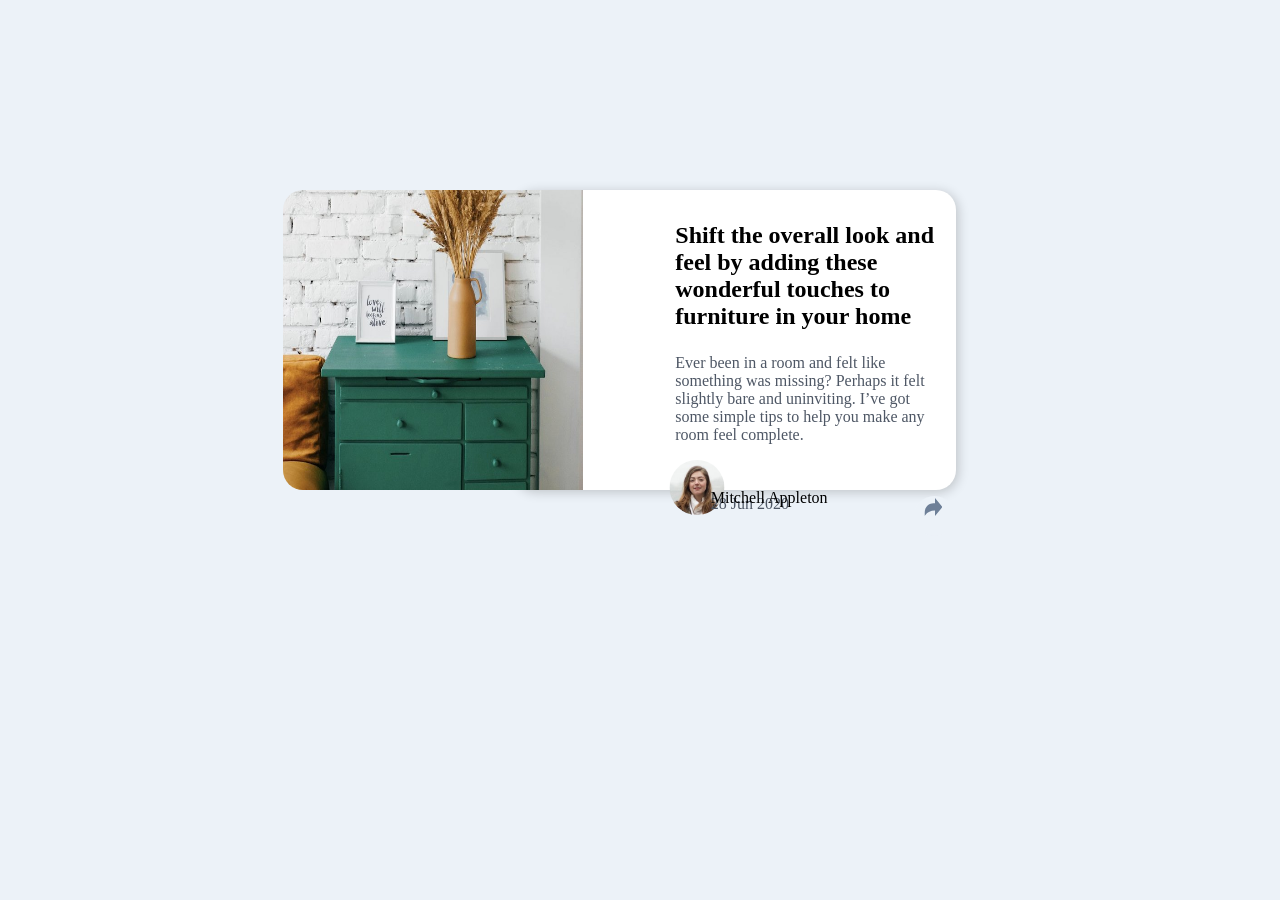
<file: challenge1/index.html>
<!DOCTYPE html>
<html lang="en">
<head>
  <meta charset="UTF-8">
  <meta name="viewport" content="width=device-width, initial-scale=1.0"> <!-- displays site properly based on user's device -->

  <link rel="icon" type="image/png" sizes="32x32" href="./images/favicon-32x32.png">
  <style>
    body{
      background-color: #ECF2F8;
    }
    .text-container{
      width:35%;
      height:300px;
      background-color:#FFFFFF;
      border-radius:20px;
      box-shadow:2px 2px 12px rgba(0,0,0,0.2);
      display: flex;
      margin:15% 25% auto auto;
      position:relative;
      
      
      
    
   }
   .default-img img{
      height:300px;
      width:300px;
      transform:translateX(-77%);
      border-radius:20px 0px 0px 20px;
    }
    .about-text{
      margin-left:-9%;
      margin-right:-19%;
      margin-top:2%; 
      width:550px;
      transform:translateX(-37%);
    }
    
    
    .about-text p:nth-child(1){
      font-family:Manrope;
      font-weight:700;
      text-align:left;
      font-size:24px;



    }
    .about-text p:nth-child(2){
      
      color:  #4E5765;
      font-weight:500;
    }
   .profile{
     margin-left:-2%;
   }
    .profile img{
      height:55px;
      width:55px;
      border-radius:100%;
    
    }
    .profile p{
      margin:-9% auto auto 15%;
      
      

    }
    .shareicon{
      
      height:40px;
      width:40px;
      margin:-4% auto auto 90%;
      background-color: #ECF2F8;
      border-radius:100%;
      
      
    }
    .shareicon img{
      height:18px;
      width:18px;
      margin:6% auto auto 15%;
    }
    .shareicon .tooltip {
      display:inline-block;
      visibility:hidden;
      z-index:1;
      background-color: #6D7F97;
      
      position:absolute;
      border-radius: 6px;
      text-align:left;
      width:260px;
      height:50px;
      
      bottom:30%;
      left:80%;
      margin-left:-70px;
    }
    .shareicon .tooltip img{
      bottom:30%;
    }
    .shareicon .tooltip ::after{
    
      content:"";
      color:black;
      top:100%;
      left:50%;
      position:absolute;
      border-width:5px;
      border-style:solid;
      
      border-color: black transparent transparent transparent;
    }
    .shareicon:hover .tooltip{
      visibility:visible;
    }

    


  
  </style>
  
  <title>Article</title>
</head>
<body>
  <section>
  <div class="text-container">
    <div class="default-img">
    <img src="drawers.jpg">
    </div>
    <div class="about-text">
    
      <p>Shift the overall look and feel by adding these wonderful 
        touches to furniture in your home</p>
        <p>Ever been in a room and felt like something was missing? Perhaps 
          it felt slightly bare and uninviting. I’ve got some simple tips 
          to help you make any room feel complete.</p>
          <div class="profile">
    
            <img src="avatar-michelle.jpg">
            <p>28 Jun 2020</p>
            <p>Mitchell Appleton</p>
            
        
          </div>
          <div class="shareicon">
            &nbsp;<img src="icon-share.svg">
            <span class="tooltip"><span style="opacity:0.25;"><font color="white">&nbspS H A R E  </font></span>
			<img src="icon-facebook.svg">
            <img src="icon-twitter.svg">
            <img src="icon-pinterest.svg">
            </span>
            
          </div>
          
          
    </div>
    

  </div>
  
  </section>

  

  
  
</body>
</html>
</file>
